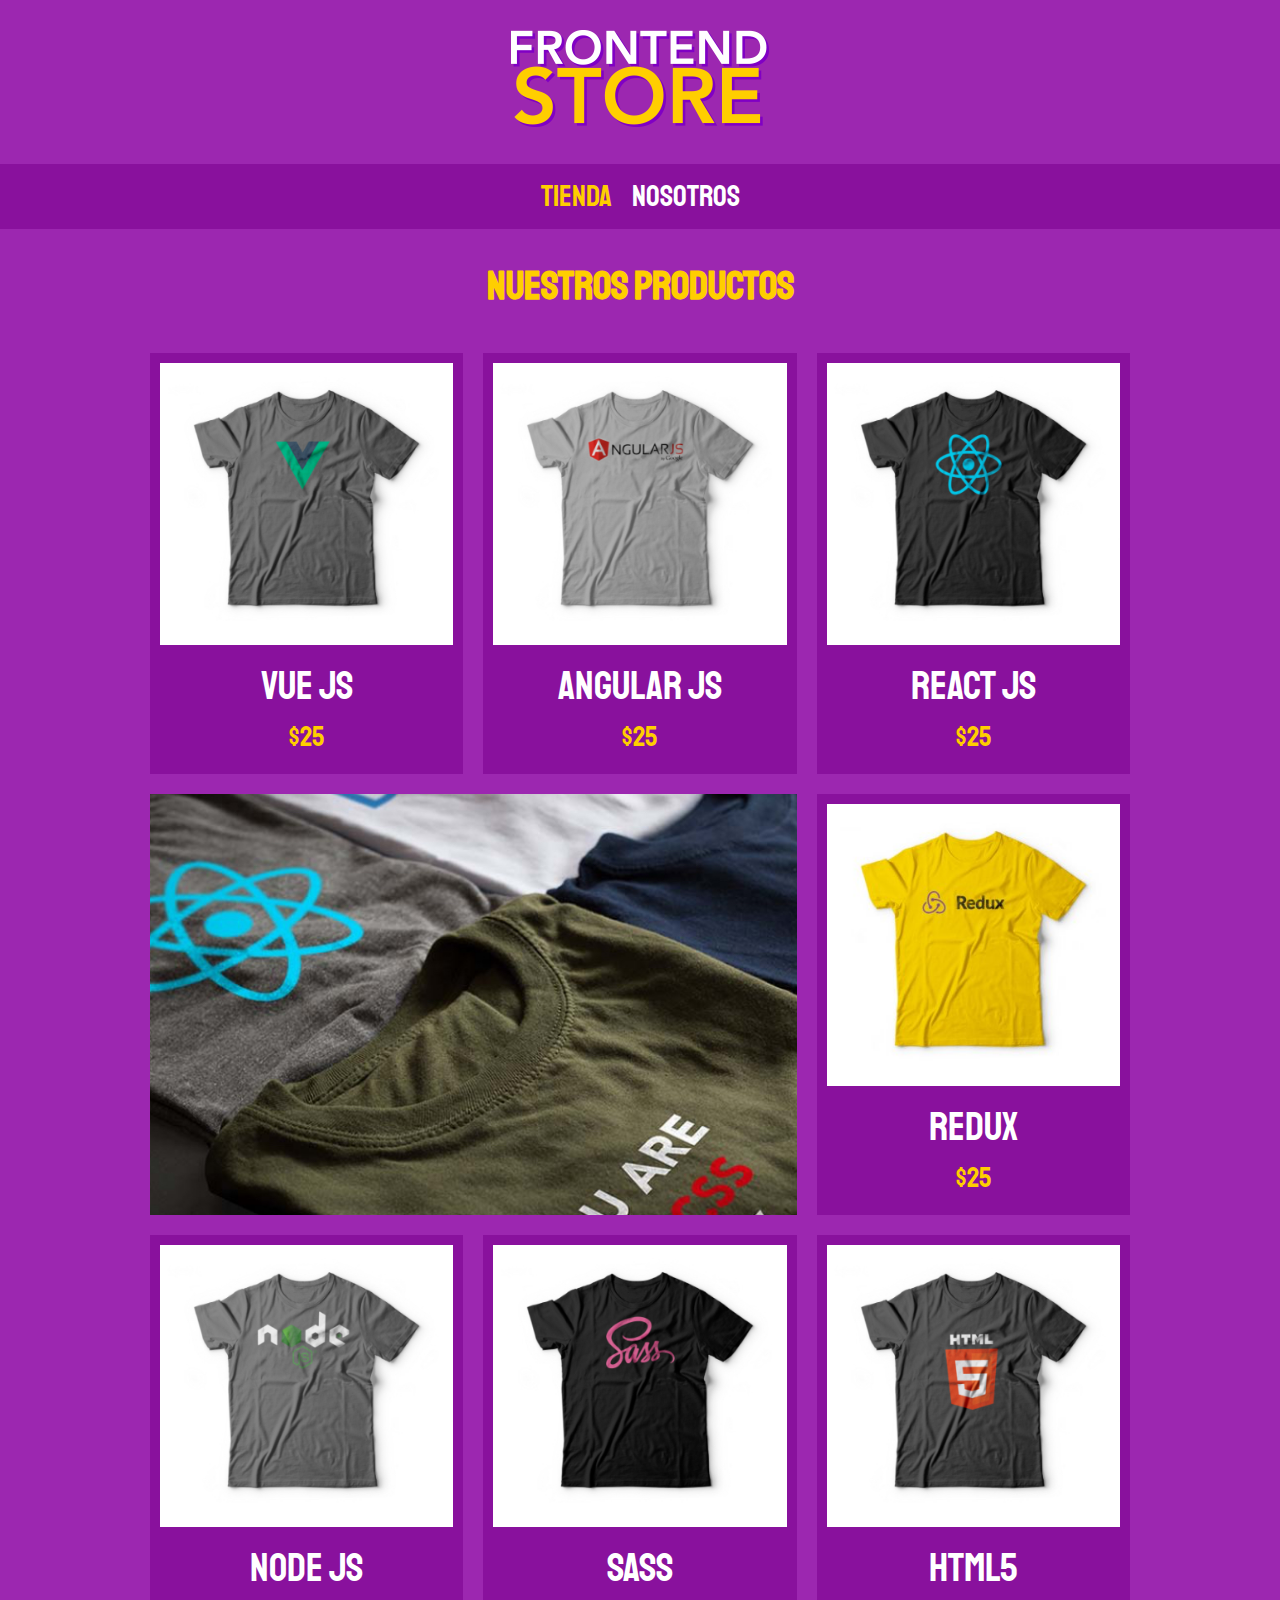
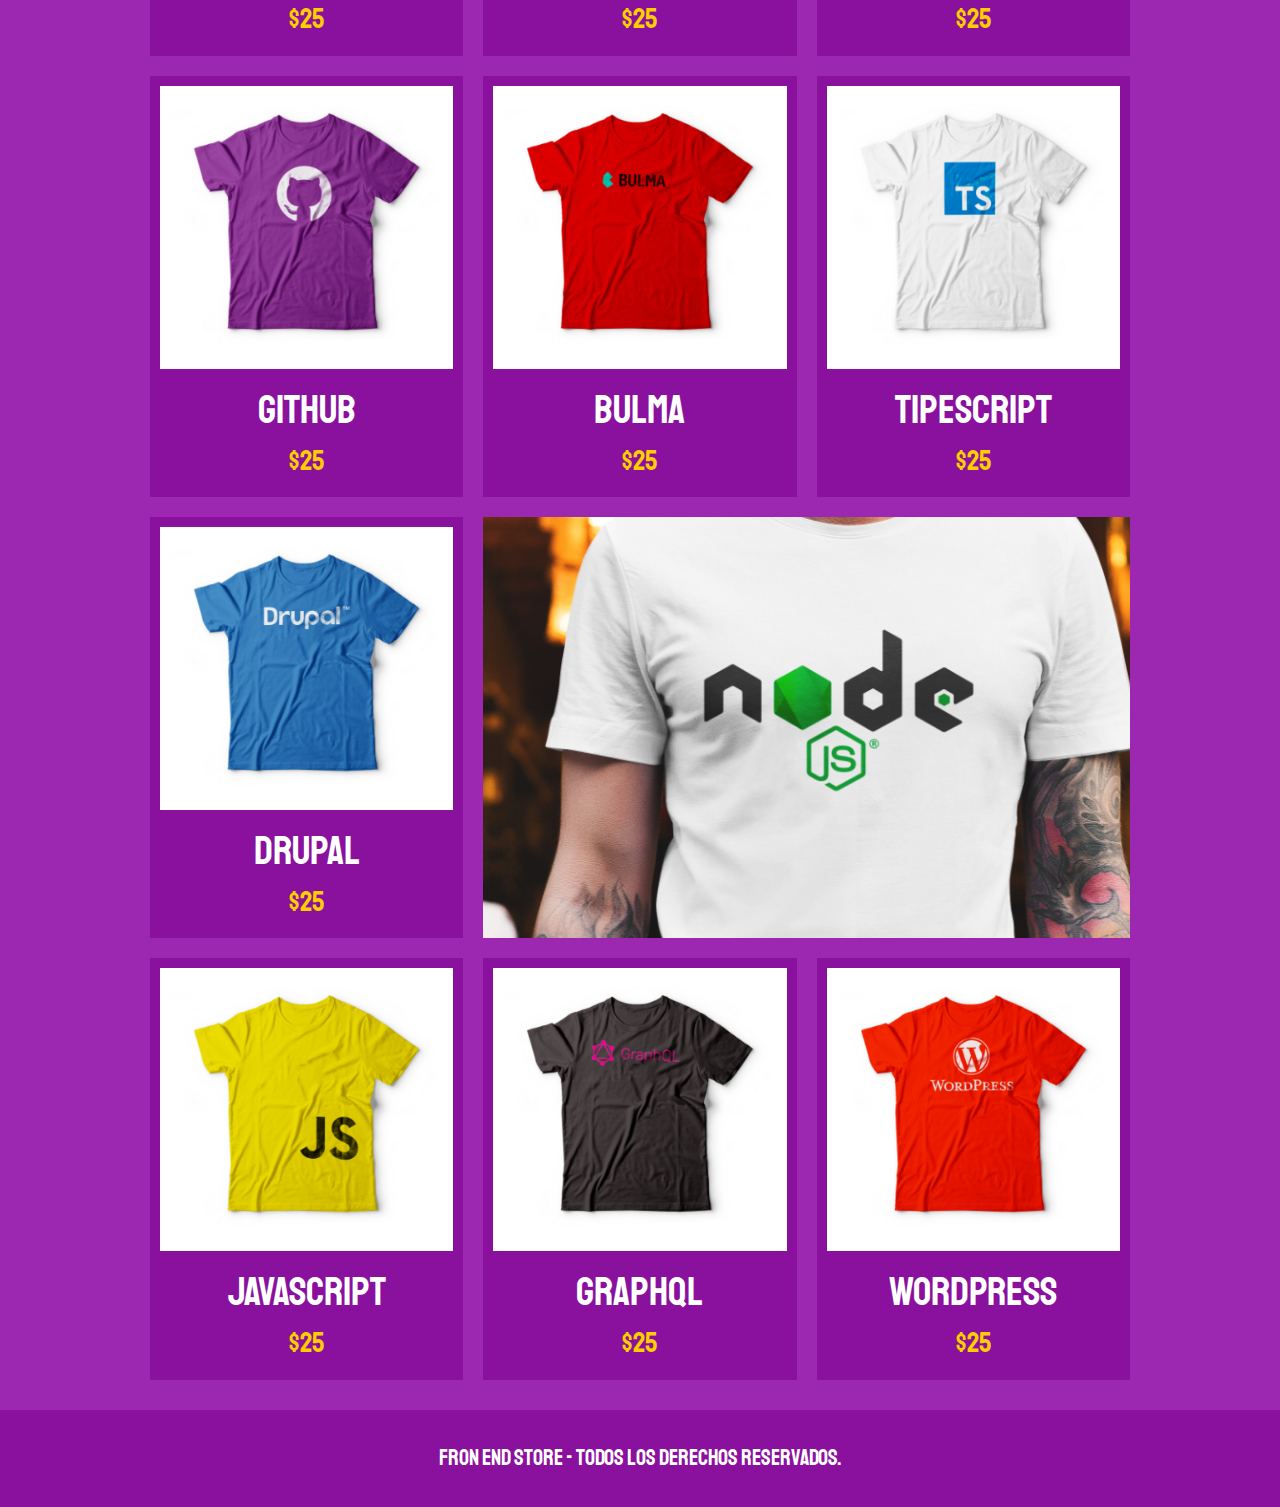
<file: index.html>
<!DOCTYPE html>
<html lang="en">
<head>
    <meta charset="UTF-8">
    <meta http-equiv="X-UA-Compatible" content="IE=edge">
    <meta name="viewport" content="width=device-width, initial-scale=1.0">
    <title>FronEnd Store</title>
    <link rel="stylesheet" href="css/normalize.css">
    <link rel="preconnect" href="https://fonts.googleapis.com">
    <link rel="preconnect" href="https://fonts.gstatic.com" crossorigin>
    <link href="https://fonts.googleapis.com/css2?family=Krub:wght@400;700&family=Staatliches&display=swap" rel="stylesheet">
    <link rel="stylesheet" href="css/style.css">
</head>
<body>
    <header class="header">
        <a href="index.html">
            <img class="header__logo" src="img/logo.png" alt="logotipo">
        </a>
    </header>

    <nav class="navegacion">
        <a class="navegacion__enlace navegacion__enlace--activo" href="index.html">Tienda</a>
        <a class="navegacion__enlace" href="nosotros.html">Nosotros</a>
    </nav>

    <main class="contenedor">
        <h1>Nuestros Productos</h1>

        <div class="grid">
            <div class="producto">
                <a href="producto.html">
                    <img class="producto__imagen" src="img/1.jpg" alt="imagen camisa">
                    <div class="producto__informacion">
                        <p class="producto__nombre">Vue JS</p>
                        <p class="producto__precio">$25</p>
                    </div>
                </a>
            </div> 
            <!-- fin de la clase producto -->
            <div class="producto">
                <a href="producto.html">
                    <img class="producto__imagen" src="img/2.jpg" alt="imagen camisa">
                    <div class="producto__informacion">
                        <p class="producto__nombre">Angular JS</p>
                        <p class="producto__precio">$25</p>
                    </div>
                </a>
            </div> 
            <!-- fin de la clase producto -->
            <div class="producto">
                <a href="producto.html">
                    <img class="producto__imagen" src="img/3.jpg" alt="imagen camisa">
                    <div class="producto__informacion">
                        <p class="producto__nombre">React JS</p>
                        <p class="producto__precio">$25</p>
                    </div>
                </a>
            </div> 
            <!-- fin de la clase producto -->
            <div class="producto">
                <a href="producto.html">
                    <img class="producto__imagen" src="img/4.jpg" alt="imagen camisa">
                    <div class="producto__informacion">
                        <p class="producto__nombre">Redux</p>
                        <p class="producto__precio">$25</p>
                    </div>
                </a>
            </div> 
            <!-- fin de la clase producto -->
            <div class="producto">
                <a href="producto.html">
                    <img class="producto__imagen" src="img/5.jpg" alt="imagen camisa">
                    <div class="producto__informacion">
                        <p class="producto__nombre">Node JS</p>
                        <p class="producto__precio">$25</p>
                    </div>
                </a>
            </div> 
            <!-- fin de la clase producto -->
            <div class="producto">
                <a href="producto.html">
                    <img class="producto__imagen" src="img/6.jpg" alt="imagen camisa">
                    <div class="producto__informacion">
                        <p class="producto__nombre">SASS</p>
                        <p class="producto__precio">$25</p>
                    </div>
                </a>
            </div> 
            <!-- fin de la clase producto -->
            <div class="producto">
                <a href="producto.html">
                    <img class="producto__imagen" src="img/7.jpg" alt="imagen camisa">
                    <div class="producto__informacion">
                        <p class="producto__nombre">HTML5</p>
                        <p class="producto__precio">$25</p>
                    </div>
                </a>
            </div> 
            <!-- fin de la clase producto -->
            <div class="producto">
                <a href="producto.html">
                    <img class="producto__imagen" src="img/8.jpg" alt="imagen camisa">
                    <div class="producto__informacion">
                        <p class="producto__nombre">Github</p>
                        <p class="producto__precio">$25</p>
                    </div>
                </a>
            </div> 
            <!-- fin de la clase producto -->
            <div class="producto">
                <a href="producto.html">
                    <img class="producto__imagen" src="img/9.jpg" alt="imagen camisa">
                    <div class="producto__informacion">
                        <p class="producto__nombre">Bulma</p>
                        <p class="producto__precio">$25</p>
                    </div>
                </a>
            </div> 
            <!-- fin de la clase producto -->
            <div class="producto">
                <a href="producto.html">
                    <img class="producto__imagen" src="img/10.jpg" alt="imagen camisa">
                    <div class="producto__informacion">
                        <p class="producto__nombre">TipeScript</p>
                        <p class="producto__precio">$25</p>
                    </div>
                </a>
            </div> 
            <!-- fin de la clase producto -->
            <div class="producto">
                <a href="producto.html">
                    <img class="producto__imagen" src="img/11.jpg" alt="imagen camisa">
                    <div class="producto__informacion">
                        <p class="producto__nombre">Drupal</p>
                        <p class="producto__precio">$25</p>
                    </div>
                </a>
            </div> 
            <!-- fin de la clase producto -->
            <div class="producto">
                <a href="producto.html">
                    <img class="producto__imagen" src="img/12.jpg" alt="imagen camisa">
                    <div class="producto__informacion">
                        <p class="producto__nombre">JavaScript</p>
                        <p class="producto__precio">$25</p>
                    </div>
                </a>
            </div> 
            <!-- fin de la clase producto -->
            <div class="producto">
                <a href="producto.html">
                    <img class="producto__imagen" src="img/13.jpg" alt="imagen camisa">
                    <div class="producto__informacion">
                        <p class="producto__nombre">GraphQL</p>
                        <p class="producto__precio">$25</p>
                    </div>
                </a>
            </div> 
            <!-- fin de la clase producto -->
            <div class="producto">
                <a href="producto.html">
                    <img class="producto__imagen" src="img/14.jpg" alt="imagen camisa">
                    <div class="producto__informacion">
                        <p class="producto__nombre">WordPress</p>
                        <p class="producto__precio">$25</p>
                    </div>
                </a>
            </div> 
            <!-- fin de la clase producto -->

            <div class="grafico grafico--camisas"></div>
            <div class="grafico grafico--node"></div>

        </div>
    </main>

    <footer class="footer">
        <p class="footer__texto">Fron End Store - Todos los derechos reservados.</p>
    </footer>
    
</body>
</html>
</file>
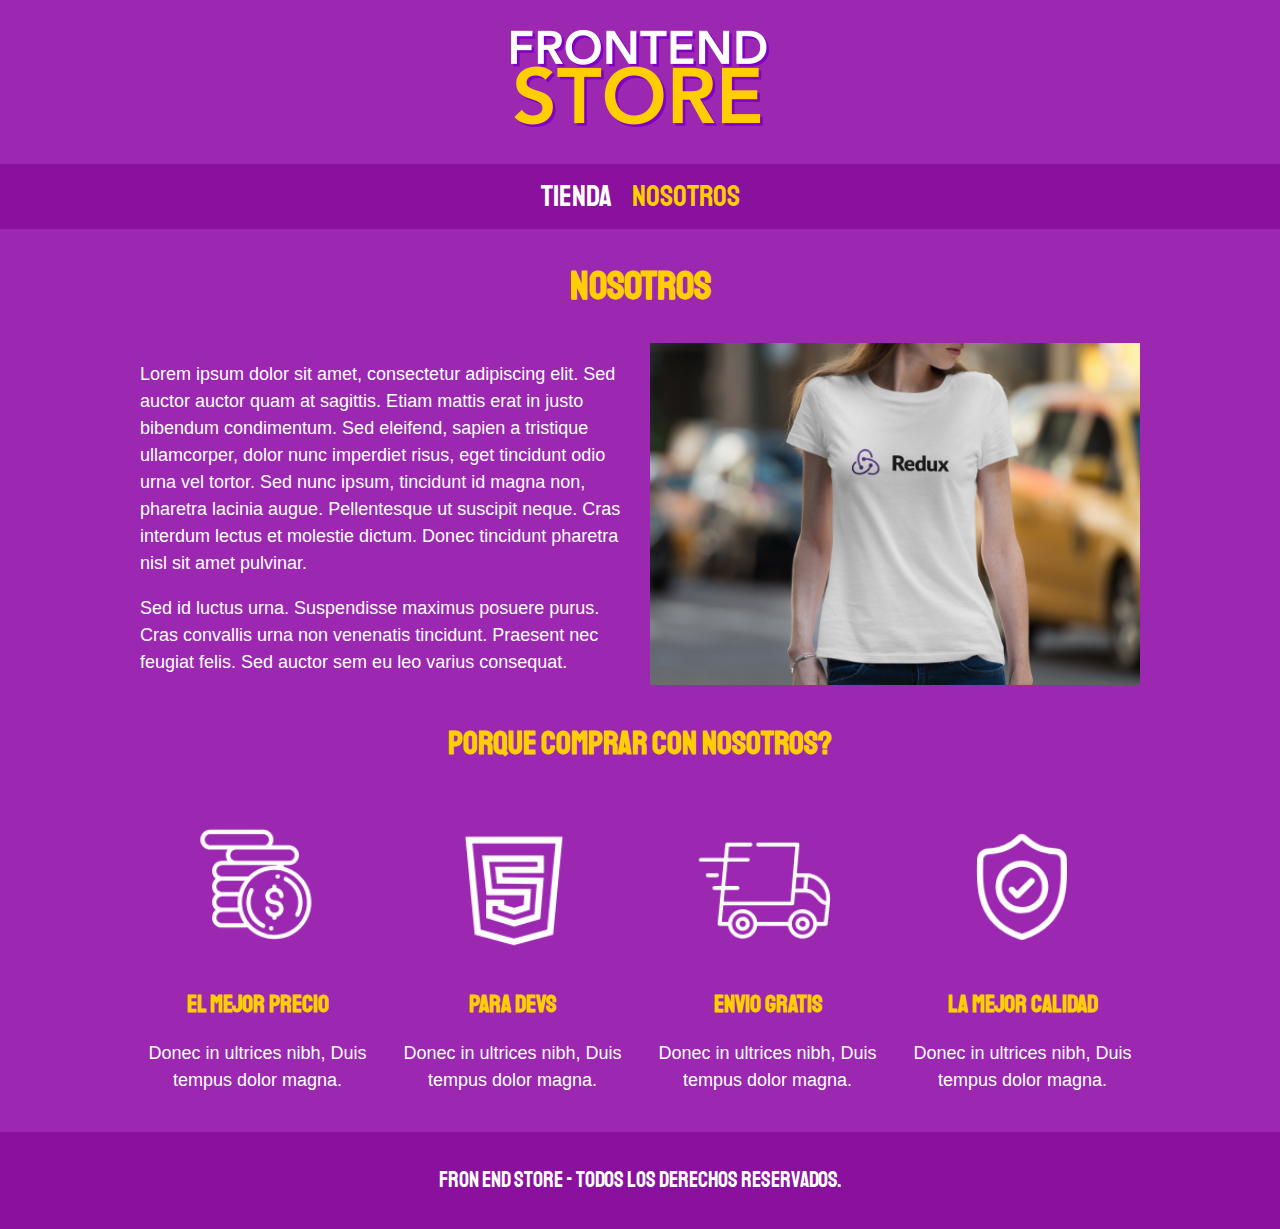
<file: nosotros.html>
<!DOCTYPE html>
<html lang="en">
<head>
    <meta charset="UTF-8">
    <meta http-equiv="X-UA-Compatible" content="IE=edge">
    <meta name="viewport" content="width=device-width, initial-scale=1.0">
    <title>FronEnd Store</title>
    <link rel="stylesheet" href="css/normalize.css">
    <link rel="preconnect" href="https://fonts.googleapis.com">
    <link rel="preconnect" href="https://fonts.gstatic.com" crossorigin>
    <link href="https://fonts.googleapis.com/css2?family=Krub:wght@400;700&family=Staatliches&display=swap" rel="stylesheet">
    <link rel="stylesheet" href="css/style.css">
</head>
<body>
    <header class="header">
        <a href="index.html">
            <img class="header__logo" src="img/logo.png" alt="logotipo">
        </a>
    </header>

    <nav class="navegacion">
        <a class="navegacion__enlace " href="index.html">Tienda</a>
        <a class="navegacion__enlace navegacion__enlace--activo" href="nosotros.html">Nosotros</a>
    </nav>

    <main class="contenedor">
        <h1>Nosotros</h1>

        <div class="nosotros">
            <div class="nosotros__contenido">
                <p>
                    Lorem ipsum dolor sit amet, consectetur adipiscing elit. 
                    Sed auctor auctor quam at sagittis. Etiam mattis erat in justo bibendum condimentum. 
                    Sed eleifend, sapien a tristique ullamcorper, dolor nunc imperdiet risus, 
                    eget tincidunt odio urna vel tortor. Sed nunc ipsum, tincidunt id magna non, 
                    pharetra lacinia augue. Pellentesque ut suscipit neque. Cras interdum lectus et 
                    molestie dictum. Donec tincidunt pharetra nisl sit amet pulvinar.
                </p>

                <p>
                    Sed id luctus urna. Suspendisse maximus posuere purus. 
                    Cras convallis urna non venenatis tincidunt. Praesent nec feugiat felis. 
                    Sed auctor sem eu leo varius consequat.
                </p>
            </div>
            <img class="nosotros__imagen" src="img/nosotros.jpg" alt="imagen nosotros">
        </div>
    </main>

    <section class="contenedor comprar">
        <h2 class="comprar__titulo">Porque Comprar con nosotros?</h2>

        <div class="bloques">
            <div class="bloque">
                <img class="bloque__imagen" src="img/icono_1.png" alt="porque comprar">
                <h3 class="bloque__titulo">El Mejor Precio</h3>
                <p>Donec in ultrices nibh, Duis tempus dolor magna.</p>
            </div> <!-- fin bloque -->
            <div class="bloque">
                <img class="bloque__imagen" src="img/icono_2.png" alt="porque comprar">
                <h3 class="bloque__titulo">Para Devs</h3>
                <p>Donec in ultrices nibh, Duis tempus dolor magna.</p>
            </div> <!-- fin bloque -->
            <div class="bloque">
                <img class="bloque__imagen" src="img/icono_3.png" alt="porque comprar">
                <h3 class="bloque__titulo">Envio Gratis</h3>
                <p>Donec in ultrices nibh, Duis tempus dolor magna.</p>
            </div> <!-- fin bloque -->
            <div class="bloque">
                <img class="bloque__imagen" src="img/icono_4.png" alt="porque comprar">
                <h3 class="bloque__titulo">LA mejor Calidad</h3>
                <p>Donec in ultrices nibh, Duis tempus dolor magna.</p>
            </div> <!-- fin bloque -->
            
        </div> <!-- fin bloques -->
    </section>

    <footer class="footer">
        <p class="footer__texto">Fron End Store - Todos los derechos reservados.</p>
    </footer>
    
</body>
</html>
</file>
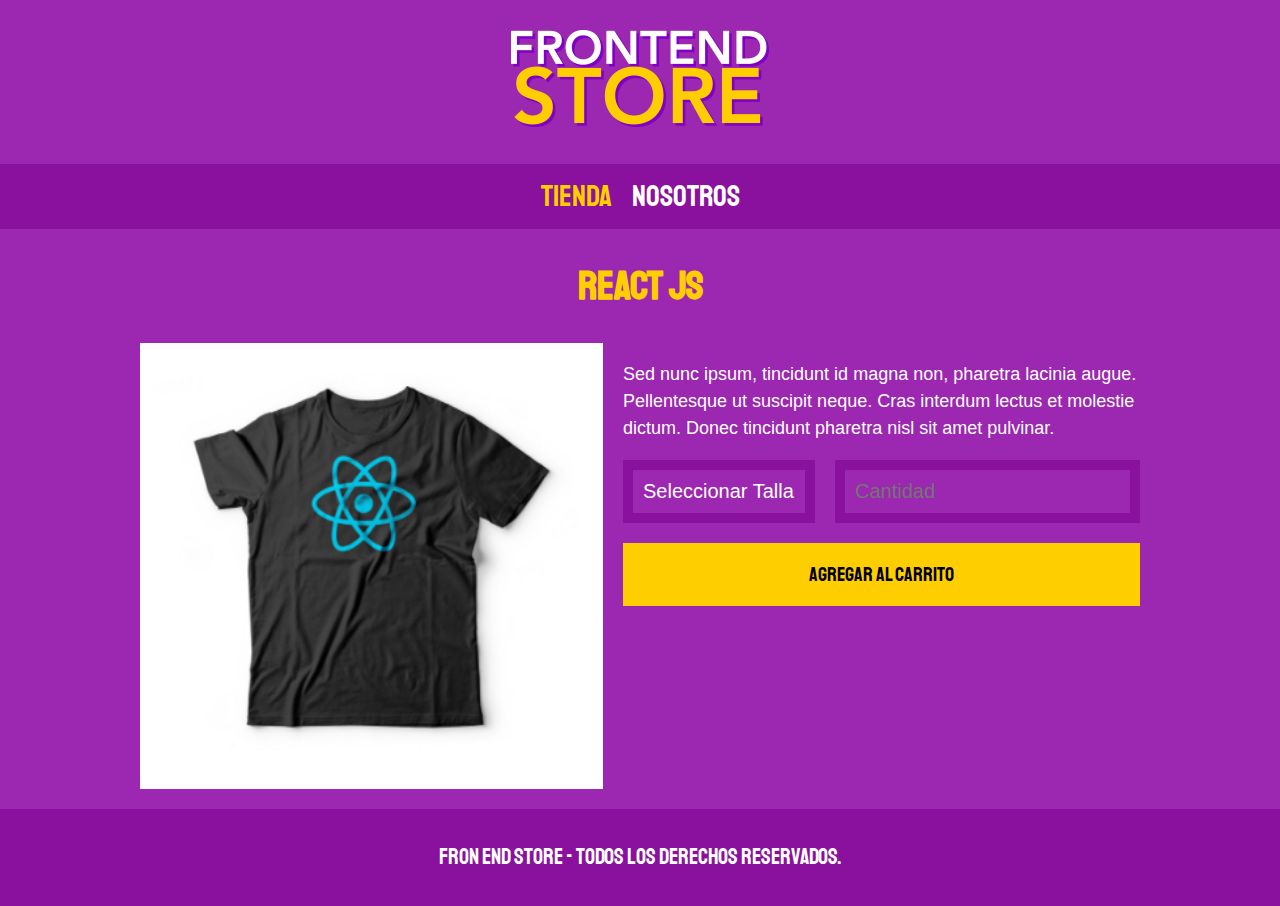
<file: producto.html>
<!DOCTYPE html>
<html lang="en">
<head>
    <meta charset="UTF-8">
    <meta http-equiv="X-UA-Compatible" content="IE=edge">
    <meta name="viewport" content="width=device-width, initial-scale=1.0">
    <title>FronEnd Store</title>
    <link rel="stylesheet" href="css/normalize.css">
    <link rel="preconnect" href="https://fonts.googleapis.com">
    <link rel="preconnect" href="https://fonts.gstatic.com" crossorigin>
    <link href="https://fonts.googleapis.com/css2?family=Krub:wght@400;700&family=Staatliches&display=swap" rel="stylesheet">
    <link rel="stylesheet" href="css/style.css">
</head>
<body>
    <header class="header">
        <a href="index.html">
            <img class="header__logo" src="img/logo.png" alt="logotipo">
        </a>
    </header>

    <nav class="navegacion">
        <a class="navegacion__enlace navegacion__enlace--activo" href="index.html">Tienda</a>
        <a class="navegacion__enlace" href="nosotros.html">Nosotros</a>
    </nav>

    <main class="contenedor">
        <h1>React JS</h1>

        <div class="camisa">
            <img class="camisa__imagen" src="img/3.jpg" alt="imagen del producto">

            <div class="camisa__contenido">
                <p>Sed nunc ipsum, tincidunt id magna non, 
                    pharetra lacinia augue. Pellentesque ut suscipit neque. Cras interdum lectus et 
                    molestie dictum. Donec tincidunt pharetra nisl sit amet pulvinar.
                </p>

                <form class="formulario" >
                    <select class="formulario__campo">
                        <option disabled selected>Seleccionar Talla</option>
                        <option>Small</option>
                        <option>Medium</option>
                        <option>Large</option>
                    </select>

                    <input class="formulario__campo" type="number" placeholder="Cantidad" min="1">
                    <input class="formulario__submit" type="submit" value="Agregar al Carrito">
                </form>
            </div>
        </div>
    </main>

    <footer class="footer">
        <p class="footer__texto">Fron End Store - Todos los derechos reservados.</p>
    </footer>
    
</body>
</html>
</file>
<file: css/style.css>
:root {
    --primario: #9C27B0;
    --primarioOscuro: #89119D;
    --secundario: #FFCE00;
    --secundarioOscuro: rgb(233,187,2);
    --blanco: #FFF;
    --negro: #000;
    
    /* tipo de fuente google fonts */
    --fuentePrincipal: 'Staatliches', cursive;
}

html {
    box-sizing: border-box;
    font-size: 62.5%; /** ayuda a convertir px a rem 1rem = 10px **/
  }
*, *:before, *:after {
    box-sizing: inherit;
  }

  body {
    background-color: var(--primario);
    font-size: 1.6rem;
    line-height: 1.5;
  }

  p {
    font-size: 1.8rem;
    font-family: Arial, Helvetica, sans-serif;
    color: var(--blanco);
  }

  a {
    text-decoration: none;
  }

  img {
    width: 100%;
  }

  .contenedor {
    max-width: 100rem;
    margin: 0 auto; /** para centrar el contenido del contenedor **/
  }

  h1, h2, h3 {
    text-align: center;
    color: var(--secundario);
    font-family: var(--fuentePrincipal);
  }

  h1 {
    font-size: 4rem;
  }

  h2 {
    font-size: 3.2rem;
  }

  h3 {
    font-size: 2.4rem;
  }

  /* header */
  .header {
    display: flex;
    justify-content: center;
  }

  .header__logo {
    margin: 3rem 0;
  }

  /* barra de navegacion */
  .navegacion {
    background-color: var(--primarioOscuro);
    padding: 1rem 0;
    display: flex;
    justify-content: center;
    gap: 2rem; 
  }

  .navegacion__enlace {
    font-family: var(--fuentePrincipal);
    color: var(--blanco);
    font-size: 3rem;
    /* margin-right: 2rem;  forma antigua de separar los elementos*/
  }

  .navegacion__enlace--activo,
  .navegacion__enlace:hover {
    color: var(--secundario);
  }

  /* Foother */
  .footer {
    background-color: var(--primarioOscuro);
    padding: 1rem 0;
    margin-top: 2rem;
  }

  .footer__texto {
    font-family: var(--fuentePrincipal);
    text-align: center;
    font-size: 2.2rem;
  }

  /* grid */
  .grid {
    display: grid;
    grid-template-columns: repeat(2, 1fr);
  }

  @media (min-width: 768px) {
    .grid {
      grid-template-columns: repeat(3, 1fr);
    }
  }
/* producto */
.producto {
  background-color: var(--primarioOscuro);
  padding: 1rem;
  margin: 1rem;
}

.producto__imagen {
  width: 100%;
}

.producto__nombre {
  font-size: 4rem;
}

.producto__precio {
  font-size: 2.8rem;
  color: var(--secundario);
}

.producto__nombre,
.producto__precio {
  font-family: var(--fuentePrincipal);
  margin: 1rem 0;
  text-align: center;
  line-height: 1.2;
}

.grafico {
  min-height: 30rem;
  background-repeat: no-repeat;
  background-size: cover;
  grid-column: 1 / 3;
  margin: 1rem;
}

.grafico--camisas {
  grid-row: 2 / 3;
  background-image: url(../img/grafico1.jpg);
}

.grafico--node {
  grid-row: 8 / 9;
  background-image: url(../img/grafico2.jpg);
}

@media (min-width: 768px) {
  .grafico--node {
    grid-row: 5 / 6;
    grid-column: 2 / 4;
  }
}
/* pagina nosotros */
.nosotros {
  display: grid;
  grid-template-rows: repeat(2, auto);
  
}

@media (min-width: 768px) {
  .nosotros {
    grid-template-columns: repeat(2, 1fr);
    column-gap: 2rem;
  }
}

.nosotros__imagen {
    grid-row: 1 / 2;
    /* width: 100%; */
  }

  @media (min-width: 768px) {
    .nosotros__imagen {
      grid-column: 2 / 3;
    }
  }

  /* Bloques de nosostros */
  .bloques {
    display: grid;
    grid-template-columns: repeat(2, 1fr);
    gap: 2rem;
  }

  @media (min-width: 768px) {
    .bloques {
      grid-template-columns: repeat(4, 1fr);
    }
  }

  .bloque {
    text-align: center;
  }

  .bloque__titulo {
    margin: 0;
  }

/* Pagina producto */
@media (min-width: 768px) {
  .camisa {
    display: grid;
    grid-template-columns: repeat(2, 1fr);
    gap: 2rem;
  }
}

.formulario {
  display: grid;
  grid-template-columns: repeat(2, 1fr);
  gap: 2rem;
}

.formulario__campo {
  border: 1rem solid var(--primarioOscuro);
  background-color: transparent;
  color: var(--blanco);
  font-size: 2rem;
  font-family: Arial, Helvetica, sans-serif;
  padding: 1rem;
  appearance: none;
}

.formulario__submit {
  background-color: var(--secundario);
  border: none;
  font-size: 2rem;
  font-family: var(--fuentePrincipal);
  padding: 2rem;
  grid-column: 1 / 3;
  
}

.formulario__submit:hover {
  cursor: pointer;
  background-color: var(--secundarioOscuro);
}
</file>
